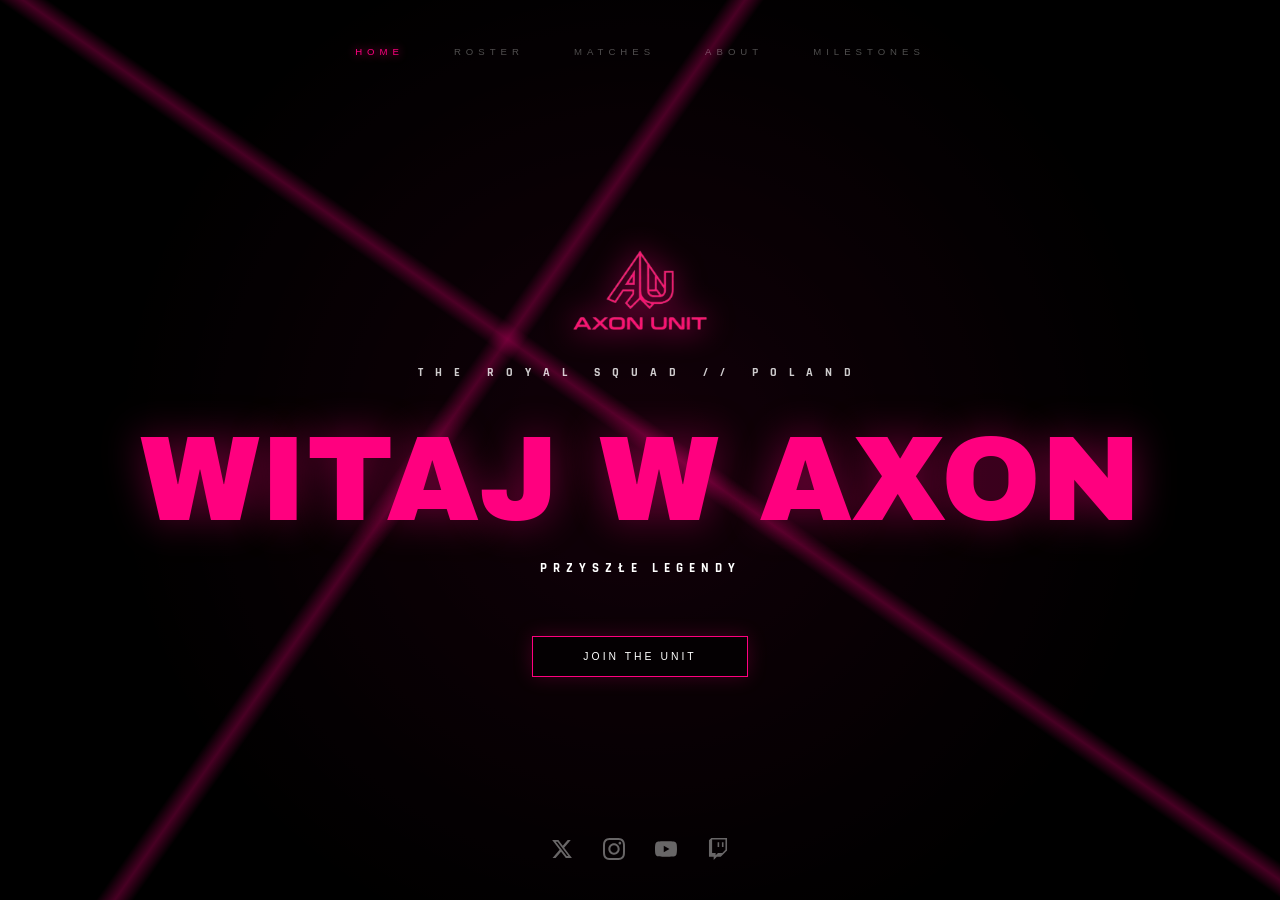
<file: index.html>
<!DOCTYPE html>
<html lang="pl">
<head>
    <meta charset="UTF-8">
    <meta name="viewport" content="width=device-width, initial-scale=1.0">
    <title>AXON UNIT | WELCOME PROTOCOL</title>
    <link href="https://fonts.googleapis.com/css2?family=Archivo+Black&family=Rajdhani:wght@500;700&family=Syncopate:wght@700&display=swap" rel="stylesheet">
    <link rel="icon" type="image/png" href="logo_axon.png">
    <style>
        :root {
            --bg: #000000;
            --brand-pink: #ff007f; 
            --pink-glow: rgba(255, 0, 127, 0.4);
            --white: #ffffff;
        }

        * { margin: 0; padding: 0; box-sizing: border-box; }

        body {
            background-color: var(--bg);
            color: white;
            height: 100vh;
            display: flex;
            justify-content: center;
            align-items: center;
            overflow: hidden;
            font-family: 'Rajdhani', sans-serif;
            position: relative;
        }

        nav {
            position: absolute;
            top: 40px;
            width: 100%;
            display: flex;
            justify-content: center;
            z-index: 100;
        }

        .nav-links {
            display: flex;
            gap: 50px;
            list-style: none;
        }

        .nav-links a {
            text-decoration: none;
            color: var(--white);
            font-family: 'Syncopate', sans-serif;
            font-size: 0.6rem;
            letter-spacing: 5px;
            text-transform: uppercase;
            opacity: 0.3;
            transition: 0.4s ease;
        }

        /* NAPRAWIONE: Klasa active przypisana do HOME na tej stronie */
        .nav-links a:hover, .nav-links a.active {
            opacity: 1;
            color: var(--brand-pink);
            text-shadow: 0 0 10px var(--brand-pink);
        }

        .background-overlay {
            position: absolute;
            top: 0; left: 0; width: 100%; height: 100%;
            background: 
                radial-gradient(circle at center, rgba(255, 0, 127, 0.1) 0%, transparent 70%),
                linear-gradient(215deg, transparent 48%, var(--pink-glow) 49%, transparent 50%),
                linear-gradient(125deg, transparent 38%, var(--pink-glow) 39%, transparent 40%);
            z-index: 1;
            opacity: 0.7;
        }

        .container {
            position: relative;
            z-index: 10;
            text-align: center;
            width: 100%;
            max-width: 1200px;
            padding: 20px;
        }

        .logo-img { width: 250px; filter: drop-shadow(0 0 15px var(--brand-pink)); }
        
        .royal-squad {
            font-size: 0.75rem;
            letter-spacing: 12px;
            color: var(--white);
            text-transform: uppercase;
            margin-bottom: 40px;
            font-weight: 700;
            opacity: 0.8;
        }

        .welcome-protocol {
            font-family: 'Archivo Black', sans-serif;
            font-size: clamp(3rem, 10vw, 7.5rem);
            color: var(--brand-pink);
            text-transform: uppercase;
            line-height: 1;
            margin-bottom: 20px;
            text-shadow: 0 0 40px rgba(255, 0, 127, 0.4);
        }

        .info-bottom {
            font-size: 0.8rem;
            letter-spacing: 6px;
            text-transform: uppercase;
            color: #ffffff;
            margin-bottom: 60px;
            font-weight: 700;
        }

        .join-button {
            display: inline-block;
            padding: 14px 50px;
            background: rgba(0, 0, 0, 0.6);
            border: 1px solid var(--brand-pink);
            color: white;
            text-decoration: none;
            font-family: 'Syncopate', sans-serif;
            font-size: 0.65rem;
            letter-spacing: 3px;
            transition: 0.4s;
            box-shadow: 0 0 20px rgba(255, 0, 127, 0.2);
            text-transform: uppercase;
        }

        .join-button:hover {
            background: var(--brand-pink);
            box-shadow: 0 0 40px var(--brand-pink);
            transform: translateY(-3px);
        }

        .social-footer {
            position: absolute;
            bottom: 40px;
            z-index: 10;
            display: flex;
            gap: 30px;
        }

        .social-footer a {
            text-decoration: none;
            display: flex;
            align-items: center;
            transition: 0.3s;
            opacity: 0.4;
        }

        .social-footer svg {
            width: 22px;
            height: 22px;
            fill: white;
            transition: 0.3s;
        }

        .social-footer a:hover {
            opacity: 1;
            transform: translateY(-3px);
        }

        .social-footer a:hover svg {
            fill: var(--brand-pink);
            filter: drop-shadow(0 0 10px var(--brand-pink));
        }

        .noise {
            position: fixed;
            top: 0; left: 0; width: 100%; height: 100%;
            background: url('https://grainy-gradients.vercel.app/noise.svg');
            opacity: 0.05;
            pointer-events: none;
            z-index: 100;
        }
    </style>
</head>
<body>

    <div class="noise"></div>
    <div class="background-overlay"></div>

    <nav>
        <ul class="nav-links">
            <li><a href="index.html" class="active">HOME</a></li>
            <li><a href="roster.html">ROSTER</a></li>
            <li><a href="matches.html">MATCHES</a></li>
            <li><a href="about.html">ABOUT</a></li>
            <li><a href="milestones.html">MILESTONES</a></li>
        </ul>
    </nav>

    <div class="container">
        <div class="logo-wrapper">
            <img src="logo_axon.png" alt="AXON UNIT" class="logo-img">
        </div>

        <p class="royal-squad">THE ROYAL SQUAD // POLAND</p>

        <div class="welcome-protocol">WITAJ W AXON</div>

        <p class="info-bottom">PRZYSZŁE LEGENDY</p>

        <a href="https://x.com/axonesport" target="_blank" class="join-button">JOIN THE UNIT</a>
    </div>

    <div class="social-footer">
        <a href="https://x.com/axonesport" target="_blank"><svg viewBox="0 0 24 24"><path d="M18.244 2.25h3.308l-7.227 8.26 8.502 11.24H16.17l-5.214-6.817L4.99 21.75H1.68l7.73-8.835L1.254 2.25H8.08l4.713 6.231zm-1.161 17.52h1.833L7.084 4.126H5.117z"></path></svg></a>
        <a href="https://www.instagram.com/esportaxon/" target="_blank"><svg viewBox="0 0 24 24"><path d="M12 2.163c3.204 0 3.584.012 4.85.07 3.252.148 4.771 1.691 4.919 4.919.058 1.265.069 1.645.069 4.849 0 3.205-.012 3.584-.069 4.849-.149 3.225-1.664 4.771-4.919 4.919-1.266.058-1.644.07-4.85.07-3.204 0-3.584-.012-4.849-.07-3.26-.149-4.771-1.699-4.919-4.92-.058-1.265-.07-1.644-.07-4.849 0-3.204.013-3.583.07-4.849.149-3.227 1.664-4.771 4.919-4.919 1.266-.057 1.645-.069 4.849-.069zm0-2.163c-3.259 0-3.667.014-4.947.072-4.358.2-6.78 2.618-6.98 6.98-.059 1.281-.073 1.689-.073 4.948 0 3.259.014 3.668.072 4.948.2 4.358 2.618 6.78 6.98 6.98 1.281.058 1.689.072 4.948.072 3.259 0 3.668-.014 4.948-.072 4.354-.2 6.782-2.618 6.979-6.98.059-1.28.073-1.689.073-4.948 0-3.259-.014-3.667-.072-4.947-.196-4.354-2.617-6.78-6.979-6.98-1.281-.059-1.69-.073-4.949-.073zm0 5.838c-3.403 0-6.162 2.759-6.162 6.162s2.759 6.163 6.162 6.163 6.162-2.759 6.162-6.163-2.759-6.162-6.162-6.162zm0 10.162c-2.209 0-4-1.79-4-4 0-2.209 1.791-4 4-4s4 1.791 4 4c0 2.21-1.791 4-4 4zm6.406-11.845c-.796 0-1.441.645-1.441 1.44s.645 1.44 1.441 1.44c.795 0 1.439-.645 1.439-1.44s-.644-1.44-1.439-1.44z"></path></svg></a>
        <a href="https://www.youtube.com/@axonesport" target="_blank"><svg viewBox="0 0 24 24"><path d="M23.498 6.186a3.016 3.016 0 0 0-2.122-2.136C19.505 3.545 12 3.545 12 3.545s-7.505 0-9.377.505A3.017 3.017 0 0 0 .502 6.186C0 8.07 0 12 0 12s0 3.93.502 5.814a3.016 3.016 0 0 0 2.122 2.136c1.871.505 9.376.505 9.376.505s7.505 0 9.377-.505a3.015 3.015 0 0 0 2.122-2.136C24 15.93 24 12 24 12s0-3.93-.502-5.814zM9.545 15.568V8.432L15.818 12l-6.273 3.568z"></path></svg></a>
        <a href="https://www.twitch.tv/axonesport" target="_blank"><svg viewBox="0 0 24 24"><path d="M11.571 4.714h1.715v5.143H11.571zm4.714 0h1.715v5.143h-1.715zM4.714 0l-2.57 2.57v18h5.143v3.429l3.429-3.429h4.286l6.857-6.857V0zm15.429 12.857l-3.429 3.429h-4.714l-2.57 2.57v-2.57H5.571V1.714h14.571z"></path></svg></a>
    </div>

</body>
</html>
</file>
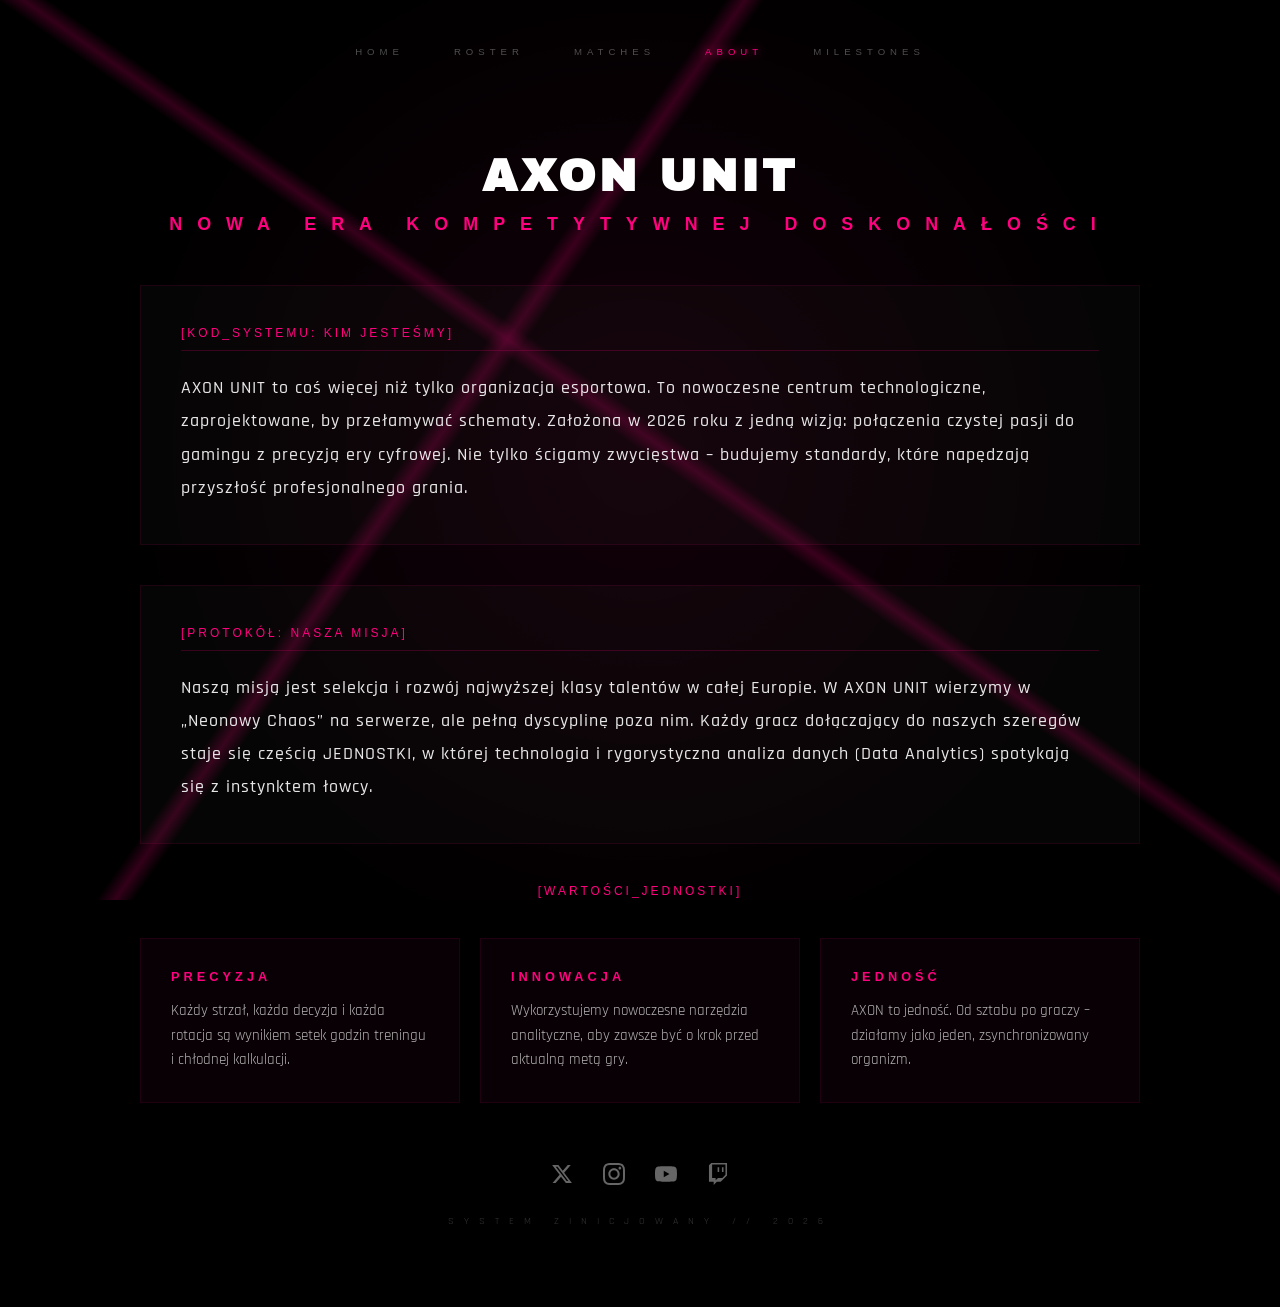
<file: about.html>
<!DOCTYPE html>
<html lang="pl">
<head>
    <meta charset="UTF-8">
    <meta name="viewport" content="width=device-width, initial-scale=1.0">
    <title>AXON UNIT | O NAS</title>
    <link href="https://fonts.googleapis.com/css2?family=Archivo+Black&family=Rajdhani:wght@500;700&family=Syncopate:wght@700&display=swap" rel="stylesheet">
    <link rel="icon" type="image/png" href="logo_axon.png">
    <style>
        :root {
            --bg: #000000;
            --brand-pink: #ff007f; 
            --pink-glow: rgba(255, 0, 127, 0.4);
        }

        * { margin: 0; padding: 0; box-sizing: border-box; }

        body {
            background-color: var(--bg);
            color: white;
            min-height: 100vh;
            display: flex;
            flex-direction: column;
            align-items: center;
            font-family: 'Rajdhani', sans-serif;
            position: relative;
            padding-top: 150px; /* Zwiększony padding dla nav */
            overflow-x: hidden;
        }

        .noise {
            position: fixed;
            top: 0; left: 0; width: 100%; height: 100%;
            background: url('https://grainy-gradients.vercel.app/noise.svg');
            opacity: 0.05;
            pointer-events: none;
            z-index: 1000;
        }

        .background-overlay {
            position: fixed;
            top: 0; left: 0; width: 100%; height: 100%;
            background: 
                radial-gradient(circle at center, rgba(255, 0, 127, 0.15) 0%, transparent 70%),
                linear-gradient(215deg, transparent 48%, var(--pink-glow) 49%, transparent 50%),
                linear-gradient(125deg, transparent 38%, var(--pink-glow) 39%, transparent 40%);
            z-index: 1;
            opacity: 0.5;
        }

        nav {
            position: fixed;
            top: 40px;
            width: 100%;
            display: flex;
            justify-content: center;
            z-index: 100;
        }

        .nav-links {
            display: flex;
            gap: 50px;
            list-style: none;
        }

        .nav-links a {
            text-decoration: none;
            color: white;
            font-family: 'Syncopate', sans-serif;
            font-size: 0.6rem;
            letter-spacing: 5px;
            text-transform: uppercase;
            opacity: 0.3;
            transition: 0.4s;
        }

        /* NAPRAWIONE: Aktywny link ustawiony na ABOUT */
        .nav-links a:hover, .nav-links a.active {
            opacity: 1;
            color: var(--brand-pink);
            text-shadow: 0 0 10px var(--brand-pink);
        }

        .content-container {
            position: relative;
            z-index: 10;
            width: 90%;
            max-width: 1000px;
            text-align: center;
            padding-bottom: 80px;
        }

        .page-title {
            font-family: 'Archivo Black', sans-serif;
            font-size: clamp(1.5rem, 4vw, 2.8rem);
            color: white;
            text-transform: uppercase;
            letter-spacing: 4px;
            margin-bottom: 50px;
            line-height: 1.2;
        }

        .page-title span {
            color: var(--brand-pink);
            display: block;
            font-size: 0.4em;
            letter-spacing: 15px;
            margin-top: 10px;
            font-family: 'Syncopate', sans-serif;
        }

        .about-section {
            background: rgba(255, 255, 255, 0.02);
            border: 1px solid rgba(255, 0, 127, 0.1);
            padding: 40px;
            margin-bottom: 40px;
            text-align: left;
            position: relative;
        }

        .section-code {
            font-family: 'Syncopate', sans-serif;
            font-size: 0.75rem;
            color: var(--brand-pink);
            letter-spacing: 3px;
            margin-bottom: 20px;
            display: block;
            border-bottom: 1px solid rgba(255, 0, 127, 0.2);
            padding-bottom: 10px;
        }

        .about-section p {
            font-size: 1.15rem;
            line-height: 1.8;
            letter-spacing: 1px;
            opacity: 0.9;
            font-weight: 500;
        }

        .values-grid {
            display: grid;
            grid-template-columns: repeat(auto-fit, minmax(280px, 1fr));
            gap: 20px;
            margin-top: 20px;
            text-align: left;
        }

        .value-card {
            background: rgba(255, 0, 127, 0.03);
            border: 1px solid rgba(255, 0, 127, 0.1);
            padding: 30px;
            transition: 0.3s;
        }

        .value-card:hover {
            border-color: var(--brand-pink);
            background: rgba(255, 0, 127, 0.07);
        }

        .value-card h3 {
            font-family: 'Syncopate', sans-serif;
            font-size: 0.8rem;
            color: var(--brand-pink);
            margin-bottom: 15px;
            letter-spacing: 4px;
        }

        .value-card p {
            font-size: 0.95rem;
            opacity: 0.7;
            line-height: 1.6;
        }

        .social-footer {
            margin-top: 60px;
            display: flex;
            gap: 30px;
            justify-content: center;
        }

        .social-footer a {
            text-decoration: none;
            display: flex;
            align-items: center;
            transition: 0.3s;
            opacity: 0.4;
        }

        .social-footer svg {
            width: 22px;
            height: 22px;
            fill: white;
            transition: 0.3s;
        }

        .social-footer a:hover {
            opacity: 1;
            transform: translateY(-3px);
        }

        .social-footer a:hover svg {
            fill: var(--brand-pink);
            filter: drop-shadow(0 0 10px var(--brand-pink));
        }

        .system-init {
            margin-top: 30px;
            opacity: 0.2;
            font-size: 0.6rem;
            letter-spacing: 10px;
            text-transform: uppercase;
        }
    </style>
</head>
<body>

    <div class="noise"></div>
    <div class="background-overlay"></div>

    <nav>
        <ul class="nav-links">
            <li><a href="index.html">HOME</a></li>
            <li><a href="roster.html">ROSTER</a></li>
            <li><a href="matches.html">MATCHES</a></li>
            <li><a href="about.html" class="active">ABOUT</a></li>
            <li><a href="milestones.html">MILESTONES</a></li>
        </ul>
    </nav>

    <div class="content-container">
        <h1 class="page-title">
            AXON UNIT
            <span>NOWA ERA KOMPETYTYWNEJ DOSKONAŁOŚCI</span>
        </h1>

        <div class="about-section">
            <span class="section-code">[KOD_SYSTEMU: KIM JESTEŚMY]</span>
            <p>
                AXON UNIT to coś więcej niż tylko organizacja esportowa. To nowoczesne centrum technologiczne, zaprojektowane, by przełamywać schematy. Założona w 2026 roku z jedną wizją: połączenia czystej pasji do gamingu z precyzją ery cyfrowej. Nie tylko ścigamy zwycięstwa – budujemy standardy, które napędzają przyszłość profesjonalnego grania.
            </p>
        </div>

        <div class="about-section">
            <span class="section-code">[PROTOKÓŁ: NASZA MISJA]</span>
            <p>
                Naszą misją jest selekcja i rozwój najwyższej klasy talentów w całej Europie. W AXON UNIT wierzymy w „Neonowy Chaos” na serwerze, ale pełną dyscyplinę poza nim. Każdy gracz dołączający do naszych szeregów staje się częścią JEDNOSTKI, w której technologia i rygorystyczna analiza danych (Data Analytics) spotykają się z instynktem łowcy.
            </p>
        </div>

        <span class="section-code" style="text-align: center; margin-bottom: 30px; border: none;">[WARTOŚCI_JEDNOSTKI]</span>
        
        <div class="values-grid">
            <div class="value-card">
                <h3>PRECYZJA</h3>
                <p>Każdy strzał, każda decyzja i każda rotacja są wynikiem setek godzin treningu i chłodnej kalkulacji.</p>
            </div>
            <div class="value-card">
                <h3>INNOWACJA</h3>
                <p>Wykorzystujemy nowoczesne narzędzia analityczne, aby zawsze być o krok przed aktualną metą gry.</p>
            </div>
            <div class="value-card">
                <h3>JEDNOŚĆ</h3>
                <p>AXON to jedność. Od sztabu po graczy – działamy jako jeden, zsynchronizowany organizm.</p>
            </div>
        </div>

        <div class="social-footer">
            <a href="https://x.com/axonesport" target="_blank" title="X">
                <svg viewBox="0 0 24 24"><path d="M18.244 2.25h3.308l-7.227 8.26 8.502 11.24H16.17l-5.214-6.817L4.99 21.75H1.68l7.73-8.835L1.254 2.25H8.08l4.713 6.231zm-1.161 17.52h1.833L7.084 4.126H5.117z"></path></svg>
            </a>
            <a href="https://www.instagram.com/esportaxon/" target="_blank" title="Instagram">
                <svg viewBox="0 0 24 24"><path d="M12 2.163c3.204 0 3.584.012 4.85.07 3.252.148 4.771 1.691 4.919 4.919.058 1.265.069 1.645.069 4.849 0 3.205-.012 3.584-.069 4.849-.149 3.225-1.664 4.771-4.919 4.919-1.266.058-1.644.07-4.85.07-3.204 0-3.584-.012-4.849-.07-3.26-.149-4.771-1.699-4.919-4.92-.058-1.265-.07-1.644-.07-4.849 0-3.204.013-3.583.07-4.849.149-3.227 1.664-4.771 4.919-4.919 1.266-.057 1.645-.069 4.849-.069zm0-2.163c-3.259 0-3.667.014-4.947.072-4.358.2-6.78 2.618-6.98 6.98-.059 1.281-.073 1.689-.073 4.948 0 3.259.014 3.668.072 4.948.2 4.358 2.618 6.78 6.98 6.98 1.281.058 1.689.072 4.948.072 3.259 0 3.668-.014 4.948-.072 4.354-.2 6.782-2.618 6.979-6.98.059-1.28.073-1.689.073-4.948 0-3.259-.014-3.667-.072-4.947-.196-4.354-2.617-6.78-6.979-6.98-1.281-.059-1.69-.073-4.949-.073zm0 5.838c-3.403 0-6.162 2.759-6.162 6.162s2.759 6.163 6.162 6.163 6.162-2.759 6.162-6.163-2.759-6.162-6.162-6.162zm0 10.162c-2.209 0-4-1.79-4-4 0-2.209 1.791-4 4-4s4 1.791 4 4c0 2.21-1.791 4-4 4zm6.406-11.845c-.796 0-1.441.645-1.441 1.44s.645 1.44 1.441 1.44c.795 0 1.439-.645 1.439-1.44s-.644-1.44-1.439-1.44z"></path></svg>
            </a>
            <a href="https://www.youtube.com/@axonesport" target="_blank" title="YouTube">
                <svg viewBox="0 0 24 24"><path d="M23.498 6.186a3.016 3.016 0 0 0-2.122-2.136C19.505 3.545 12 3.545 12 3.545s-7.505 0-9.377.505A3.017 3.017 0 0 0 .502 6.186C0 8.07 0 12 0 12s0 3.93.502 5.814a3.016 3.016 0 0 0 2.122 2.136c1.871.505 9.376.505 9.376.505s7.505 0 9.377-.505a3.015 3.015 0 0 0 2.122-2.136C24 15.93 24 12 24 12s0-3.93-.502-5.814zM9.545 15.568V8.432L15.818 12l-6.273 3.568z"></path></svg>
            </a>
            <a href="https://www.twitch.tv/axonesport" target="_blank" title="Twitch">
                <svg viewBox="0 0 24 24"><path d="M11.571 4.714h1.715v5.143H11.571zm4.714 0h1.715v5.143h-1.715zM4.714 0l-2.57 2.57v18h5.143v3.429l3.429-3.429h4.286l6.857-6.857V0zm15.429 12.857l-3.429 3.429h-4.714l-2.57 2.57v-2.57H5.571V1.714h14.571z"></path></svg>
            </a>
        </div>

        <div class="system-init">SYSTEM ZINICJOWANY // 2026</div>
    </div>
</body>
</html>
</file>
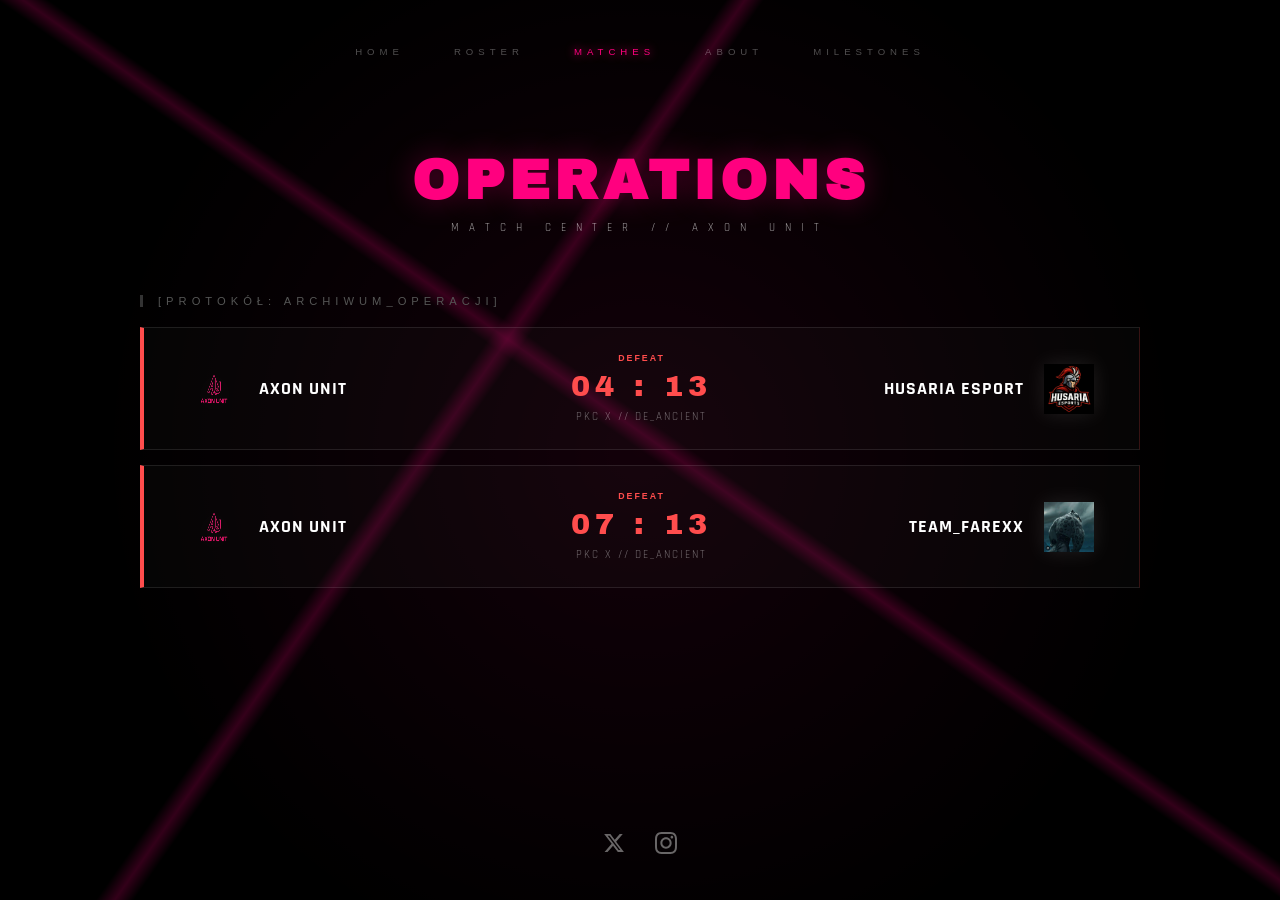
<file: matches.html>
<!DOCTYPE html>
<html lang="pl">
<head>
    <meta charset="UTF-8">
    <meta name="viewport" content="width=device-width, initial-scale=1.0">
    <title>AXON UNIT | MATCH CENTER</title>
    <link href="https://fonts.googleapis.com/css2?family=Archivo+Black&family=Rajdhani:wght@500;700&family=Syncopate:wght@700&display=swap" rel="stylesheet">
    <link rel="icon" type="image/png" href="logo_axon.png">
    <style>
        :root {
            --bg: #000000;
            --brand-pink: #ff007f; 
            --pink-glow: rgba(255, 0, 127, 0.4);
            --win-green: #00ff88;
            --loss-red: #ff4d4d;
        }

        * { margin: 0; padding: 0; box-sizing: border-box; }

        body {
            background-color: var(--bg);
            color: white;
            min-height: 100vh;
            display: flex;
            flex-direction: column;
            align-items: center;
            font-family: 'Rajdhani', sans-serif;
            position: relative;
            padding-top: 150px;
            overflow-x: hidden;
        }

        .noise {
            position: fixed;
            top: 0; left: 0; width: 100%; height: 100%;
            background: url('https://grainy-gradients.vercel.app/noise.svg');
            opacity: 0.05;
            pointer-events: none;
            z-index: 1000;
        }

        .background-overlay {
            position: fixed;
            top: 0; left: 0; width: 100%; height: 100%;
            background: 
                radial-gradient(circle at center, rgba(255, 0, 127, 0.15) 0%, transparent 70%),
                linear-gradient(215deg, transparent 48%, var(--pink-glow) 49%, transparent 50%),
                linear-gradient(125deg, transparent 38%, var(--pink-glow) 39%, transparent 40%);
            z-index: 1;
            opacity: 0.5;
        }

        nav {
            position: fixed;
            top: 40px;
            width: 100%;
            display: flex;
            justify-content: center;
            z-index: 100;
        }

        .nav-links {
            display: flex;
            gap: 50px;
            list-style: none;
        }

        .nav-links a {
            text-decoration: none;
            color: white;
            font-family: 'Syncopate', sans-serif;
            font-size: 0.6rem;
            letter-spacing: 5px;
            text-transform: uppercase;
            opacity: 0.3;
            transition: 0.4s;
        }

        .nav-links a:hover, .nav-links a.active {
            opacity: 1;
            color: var(--brand-pink);
            text-shadow: 0 0 10px var(--brand-pink);
        }

        .page-header {
            position: relative;
            z-index: 10;
            text-align: center;
            margin-bottom: 60px;
        }

        .page-title {
            font-family: 'Archivo Black', sans-serif;
            font-size: clamp(2rem, 5vw, 3.5rem);
            color: var(--brand-pink);
            text-transform: uppercase;
            letter-spacing: 5px;
            text-shadow: 0 0 30px rgba(255, 0, 127, 0.3);
        }

        .section-label {
            width: 90%;
            max-width: 1000px;
            font-family: 'Syncopate', sans-serif;
            font-size: 0.7rem;
            color: var(--brand-pink);
            letter-spacing: 5px;
            margin-bottom: 20px;
            border-left: 3px solid var(--brand-pink);
            padding-left: 15px;
            text-transform: uppercase;
            position: relative;
            z-index: 10;
        }

        .matches-list {
            position: relative;
            z-index: 10;
            width: 90%;
            max-width: 1000px;
            display: flex;
            flex-direction: column;
            gap: 15px;
            margin-bottom: 80px;
        }

        /* --- KARTA MECZU --- */
        .match-card {
            background: rgba(255, 255, 255, 0.02);
            border: 1px solid rgba(255, 255, 255, 0.1);
            display: flex;
            align-items: center;
            justify-content: space-between;
            padding: 25px 45px;
            transition: 0.4s cubic-bezier(0.4, 0, 0.2, 1);
            position: relative;
        }

        .match-card:hover {
            transform: translateX(10px);
            background: rgba(255, 255, 255, 0.04);
        }

        /* TYPY MECZÓW */
        .match-card.upcoming { border-left: 4px solid var(--brand-pink); }
        
        .match-card.win { 
            border-left: 4px solid var(--win-green);
            border-right: 1px solid rgba(0, 255, 136, 0.2);
        }
        .match-card.win:hover { box-shadow: 0 0 30px rgba(0, 255, 136, 0.1); }

        .match-card.loss { 
            border-left: 4px solid var(--loss-red);
            border-right: 1px solid rgba(255, 77, 77, 0.2);
        }
        .match-card.loss:hover { box-shadow: 0 0 30px rgba(255, 77, 77, 0.1); }

        /* ELEMENTY KARTY */
        .team {
            display: flex;
            align-items: center;
            gap: 20px;
            width: 250px;
        }

        .team.right { flex-direction: row-reverse; text-align: right; }

        .team-logo {
            width: 50px;
            height: 50px;
            filter: drop-shadow(0 0 10px rgba(255,255,255,0.1));
        }

        .team-name {
            font-weight: 700;
            font-size: 1.1rem;
            letter-spacing: 1px;
            text-transform: uppercase;
        }

        .score-info {
            text-align: center;
            flex: 1;
        }

        .status-tag {
            font-family: 'Syncopate', sans-serif;
            font-size: 0.55rem;
            letter-spacing: 2px;
            margin-bottom: 8px;
            font-weight: 900;
        }

        .win .status-tag { color: var(--win-green); }
        .loss .status-tag { color: var(--loss-red); }
        .upcoming .status-tag { color: var(--brand-pink); }

        .score {
            font-family: 'Archivo Black', sans-serif;
            font-size: 1.8rem;
            letter-spacing: 5px;
        }

        .win .score { color: var(--win-green); text-shadow: 0 0 15px rgba(0, 255, 136, 0.3); }
        .loss .score { color: var(--loss-red); }
        .upcoming .score { color: rgba(255,255,255,0.2); font-size: 1.3rem; }

        .match-meta {
            font-size: 0.7rem;
            opacity: 0.4;
            letter-spacing: 2px;
            text-transform: uppercase;
            margin-top: 8px;
        }

        /* --- STOPKA --- */
        .social-footer {
            margin-top: auto;
            margin-bottom: 40px;
            display: flex;
            gap: 30px;
            z-index: 10;
        }

        .social-footer a { opacity: 0.4; transition: 0.3s; }
        .social-footer a:hover { opacity: 1; transform: translateY(-3px); }
        .social-footer svg { width: 22px; fill: white; }
        .social-footer a:hover svg { fill: var(--brand-pink); filter: drop-shadow(0 0 10px var(--brand-pink)); }

    </style>
</head>
<body>

    <div class="noise"></div>
    <div class="background-overlay"></div>

    <nav>
        <ul class="nav-links">
            <li><a href="index.html">HOME</a></li>
            <li><a href="roster.html">ROSTER</a></li>
            <li><a href="matches.html" class="active">MATCHES</a></li>
            <li><a href="about.html">ABOUT</a></li>
            <li><a href="milestones.html">MILESTONES</a></li>
        </ul>
    </nav>

    <header class="page-header">
        <h1 class="page-title">OPERATIONS</h1>
        <p style="letter-spacing: 10px; font-size: 0.7rem; opacity: 0.6; margin-top: 10px;">MATCH CENTER // AXON UNIT</p>
    </header>

 <!--<div class="section-label">[PROTOKÓŁ: NADCHODZĄCE]</div>
    <div class="matches-list">
        <div class="match-card upcoming">
            <div class="team">
                <img src="logo_axon.png" alt="AXON" class="team-logo">
                <div class="team-name">AXON UNIT</div>
            </div>
            <div class="score-info">
                <div class="status-tag">NEXT</div>
                <div class="score">VS</div>
                <div class="match-meta">15.05 // 18:00 // TWICH</div>
            </div>
            <div class="team right">
                <img src="przeciwnik2.png" alt="Opponent" class="team-logo"> 
                <div class="team-name">HUSARIA ESPORT </div>
            </div>
        </div> -->
    </div>

    <div class="section-label" style="border-color: #333; color: #555;">[PROTOKÓŁ: ARCHIWUM_OPERACJI]</div>
    <div class="matches-list">
        
        <div class="match-card loss">
            <div class="team">
                <img src="logo_axon.png" alt="AXON" class="team-logo">
                <div class="team-name">AXON UNIT</div>
            </div>
            <div class="score-info">
                <div class="status-tag">DEFEAT</div>
                <div class="score">04 : 13</div>
                <div class="match-meta">PKC X // DE_ANCIENT</div>
            </div>
            <div class="team right">
                <img src="przeciwnik2.png" alt="Opponent" class="team-logo">
                <div class="team-name">HUSARIA ESPORT</div>
            </div>
        </div>

        <div class="match-card loss">
            <div class="team">
                <img src="logo_axon.png" alt="AXON" class="team-logo">
                <div class="team-name">AXON UNIT</div>
            </div>
            <div class="score-info">
                <div class="status-tag">DEFEAT</div>
                <div class="score">07 : 13</div>
                <div class="match-meta">PKC X // DE_ANCIENT</div>
            </div>
            <div class="team right">
                <img src="przeciwnik1.png" alt="Opponent" class="team-logo">
                <div class="team-name">team_farexx</div>
            </div>
        </div>

         
        

    </div>

    <div class="social-footer">
        <a href="https://x.com/axonesport" target="_blank"><svg viewBox="0 0 24 24"><path d="M18.244 2.25h3.308l-7.227 8.26 8.502 11.24H16.17l-5.214-6.817L4.99 21.75H1.68l7.73-8.835L1.254 2.25H8.08l4.713 6.231zm-1.161 17.52h1.833L7.084 4.126H5.117z"></path></svg></a>
        <a href="https://www.instagram.com/esportaxon/" target="_blank"><svg viewBox="0 0 24 24"><path d="M12 2.163c3.204 0 3.584.012 4.85.07 3.252.148 4.771 1.691 4.919 4.919.058 1.265.069 1.645.069 4.849 0 3.205-.012 3.584-.069 4.849-.149 3.225-1.664 4.771-4.919 4.919-1.266.058-1.644.07-4.85.07-3.204 0-3.584-.012-4.849-.07-3.26-.149-4.771-1.699-4.919-4.92-.058-1.265-.07-1.644-.07-4.849 0-3.204.013-3.583.07-4.849.149-3.227 1.664-4.771 4.919-4.919 1.266-.057 1.645-.069 4.849-.069zm0-2.163c-3.259 0-3.667.014-4.947.072-4.358.2-6.78 2.618-6.98 6.98-.059 1.281-.073 1.689-.073 4.948 0 3.259.014 3.668.072 4.948.2 4.358 2.618 6.78 6.98 6.98 1.281.058 1.689.072 4.948.072 3.259 0 3.668-.014 4.948-.072 4.354-.2 6.782-2.618 6.979-6.98.059-1.28.073-1.689.073-4.948 0-3.259-.014-3.667-.072-4.947-.196-4.354-2.617-6.78-6.979-6.98-1.281-.059-1.69-.073-4.949-.073zm0 5.838c-3.403 0-6.162 2.759-6.162 6.162s2.759 6.163 6.162 6.163 6.162-2.759 6.162-6.163-2.759-6.162-6.162-6.162zm0 10.162c-2.209 0-4-1.79-4-4 0-2.209 1.791-4 4-4s4 1.791 4 4c0 2.21-1.791 4-4 4zm6.406-11.845c-.796 0-1.441.645-1.441 1.44s.645 1.44 1.441 1.44c.795 0 1.439-.645 1.439-1.44s-.644-1.44-1.439-1.44z"></path></svg></a>
    </div>

</body>
</html>
</file>
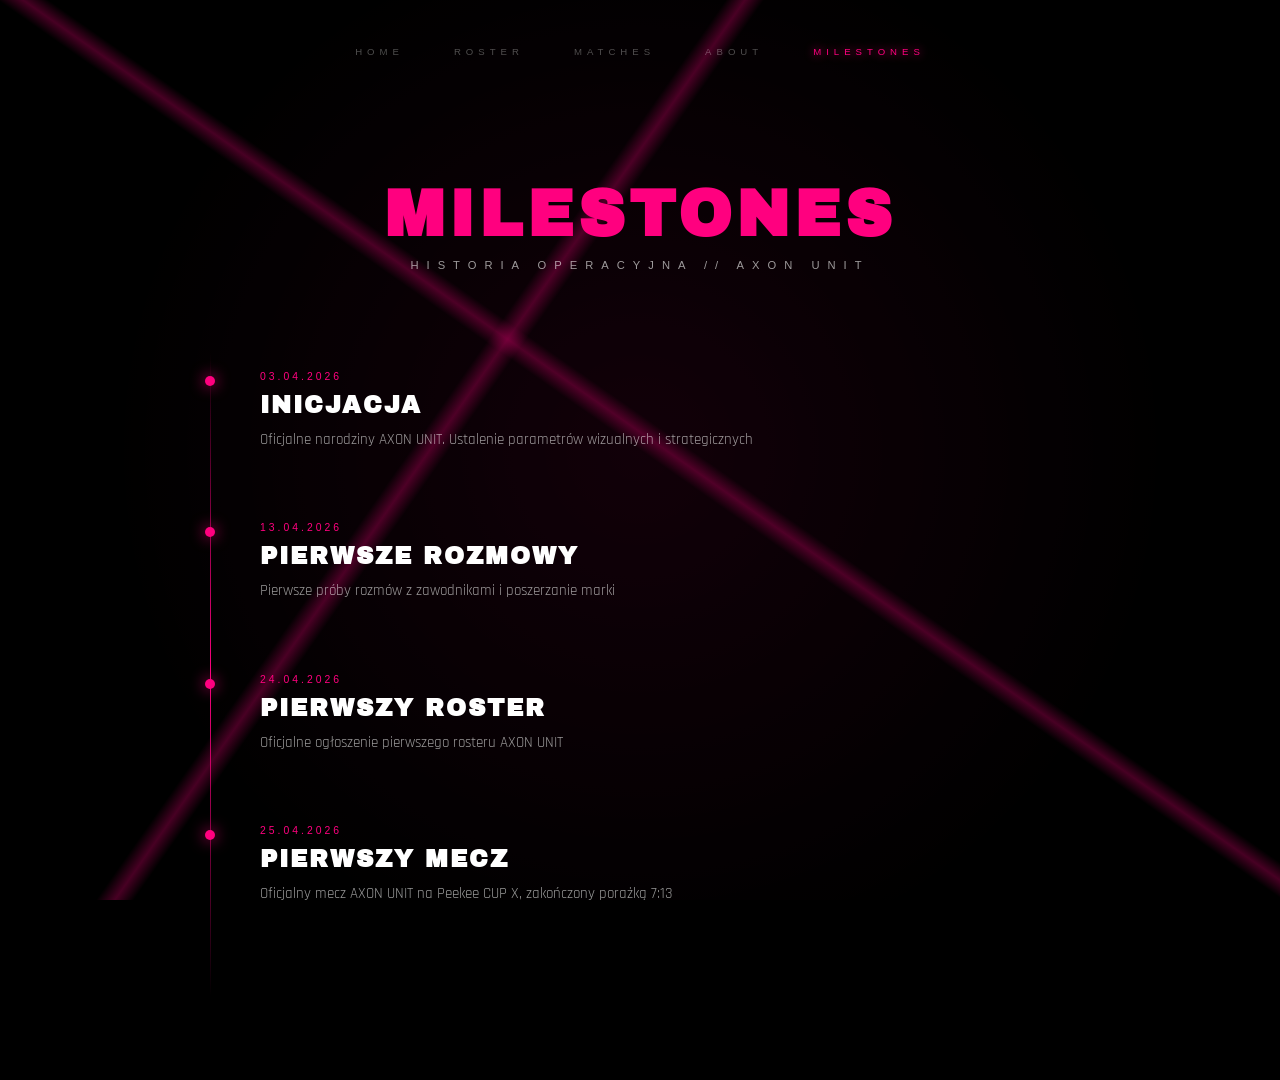
<file: milestones.html>
<!DOCTYPE html>
<html lang="pl">
<head>
    <meta charset="UTF-8">
    <meta name="viewport" content="width=device-width, initial-scale=1.0">
    <title>AXON UNIT | MILESTONES</title>
    <link href="https://fonts.googleapis.com/css2?family=Archivo+Black&family=Rajdhani:wght@500;700&family=Syncopate:wght@700&display=swap" rel="stylesheet">
    <link rel="icon" type="image/png" href="logo_axon.png">
    <style>
        :root {
            --bg: #000000;
            --brand-pink: #ff007f; 
            --pink-glow: rgba(255, 0, 127, 0.4);
            --white: #ffffff;
        }

        * { margin: 0; padding: 0; box-sizing: border-box; }

        body {
            background-color: var(--bg);
            color: white;
            min-height: 100vh;
            font-family: 'Rajdhani', sans-serif;
            overflow-x: hidden;
            position: relative;
        }

        /* --- TŁO IDENTYCZNE JAK NA HOME --- */
        .background-overlay {
            position: fixed;
            top: 0; left: 0; width: 100%; height: 100%;
            background: 
                radial-gradient(circle at center, rgba(255, 0, 127, 0.1) 0%, transparent 70%),
                linear-gradient(215deg, transparent 48%, var(--pink-glow) 49%, transparent 50%),
                linear-gradient(125deg, transparent 38%, var(--pink-glow) 39%, transparent 40%);
            z-index: 1;
            opacity: 0.7;
        }

        .noise {
            position: fixed;
            top: 0; left: 0; width: 100%; height: 100%;
            background: url('https://grainy-gradients.vercel.app/noise.svg');
            opacity: 0.05;
            pointer-events: none;
            z-index: 100;
        }

        /* --- NAWIGACJA --- */
        nav {
            position: fixed;
            top: 40px;
            width: 100%;
            display: flex;
            justify-content: center;
            z-index: 100;
        }

        .nav-links {
            display: flex;
            gap: 50px;
            list-style: none;
        }

        .nav-links a {
            text-decoration: none;
            color: var(--white);
            font-family: 'Syncopate', sans-serif;
            font-size: 0.6rem;
            letter-spacing: 5px;
            text-transform: uppercase;
            opacity: 0.3;
            transition: 0.4s ease;
        }

        .nav-links a:hover, .nav-links a.active {
            opacity: 1;
            color: var(--brand-pink);
            text-shadow: 0 0 10px var(--brand-pink);
        }

        /* --- KONTENER TREŚCI --- */
        .container {
            position: relative;
            z-index: 10;
            max-width: 900px;
            margin: 180px auto 100px;
            padding: 0 20px;
        }

        .section-header {
            text-align: center;
            margin-bottom: 80px;
        }

        .section-header h1 {
            font-family: 'Archivo Black', sans-serif;
            font-size: clamp(2rem, 6vw, 4rem);
            color: var(--brand-pink);
            text-transform: uppercase;
            letter-spacing: 5px;
            margin-bottom: 10px;
        }

        .section-header p {
            font-family: 'Syncopate', sans-serif;
            font-size: 0.7rem;
            letter-spacing: 8px;
            opacity: 0.6;
        }

        /* --- OŚ CZASU --- */
        .timeline {
            position: relative;
            padding: 20px 0;
        }

        .timeline::before {
            content: '';
            position: absolute;
            left: 0;
            top: 0;
            width: 1px;
            height: 100%;
            background: linear-gradient(to bottom, transparent, var(--brand-pink), transparent);
        }

        .milestone {
            position: relative;
            padding-left: 50px;
            margin-bottom: 70px;
        }

        .milestone::after {
            content: '';
            position: absolute;
            left: -5px;
            top: 5px;
            width: 10px;
            height: 10px;
            background: var(--brand-pink);
            box-shadow: 0 0 15px var(--brand-pink);
            border-radius: 50%;
        }

        .m-date {
            font-family: 'Syncopate', sans-serif;
            font-size: 0.65rem;
            color: var(--brand-pink);
            letter-spacing: 3px;
            margin-bottom: 10px;
        }

        .m-title {
            font-family: 'Archivo Black', sans-serif;
            font-size: 1.5rem;
            text-transform: uppercase;
            margin-bottom: 10px;
            letter-spacing: 2px;
        }

        .m-desc {
            font-size: 0.95rem;
            color: rgba(255, 255, 255, 0.6);
            line-height: 1.6;
            max-width: 600px;
        }

        /* --- ANIMACJA WEJŚCIA --- */
        .milestone {
            opacity: 0;
            transform: translateX(-20px);
            animation: fadeIn 0.6s forwards;
        }

        @keyframes fadeIn {
            to {
                opacity: 1;
                transform: translateX(0);
            }
        }

        .milestone:nth-child(1) { animation-delay: 0.2s; }
        .milestone:nth-child(2) { animation-delay: 0.4s; }
        .milestone:nth-child(3) { animation-delay: 0.6s; }
        .milestone:nth-child(4) { animation-delay: 0.8s; }

    </style>
</head>
<body>

    <div class="noise"></div>
    <div class="background-overlay"></div>

    <nav>
        <ul class="nav-links">
            <li><a href="index.html">HOME</a></li>
            <li><a href="roster.html">ROSTER</a></li>
            <li><a href="matches.html">MATCHES</a></li>
            <li><a href="about.html">ABOUT</a></li>
            <li><a href="milestones.html" class="active">MILESTONES</a></li>
        </ul>
    </nav>

    <div class="container">
        <header class="section-header">
            <h1>MILESTONES</h1>
            <p>HISTORIA OPERACYJNA // AXON UNIT</p>
        </header>

        <div class="timeline">
            <div class="milestone">
                <p class="m-date">03.04.2026</p>
                <h3 class="m-title">INICJACJA</h3>
                <p class="m-desc">Oficjalne narodziny AXON UNIT. Ustalenie parametrów wizualnych i strategicznych</p>
            </div>

            <div class="milestone">
                <p class="m-date">13.04.2026</p>
                <h3 class="m-title">PIERWSZE ROZMOWY</h3>
                <p class="m-desc">Pierwsze próby rozmów z zawodnikami i poszerzanie marki</p>
            </div>

            <div class="milestone">
                <p class="m-date">24.04.2026</p>
                <h3 class="m-title">PIERWSZY ROSTER</h3>
                <p class="m-desc">Oficjalne ogłoszenie pierwszego rosteru AXON UNIT</p>
            </div>

            <div class="milestone">
                <p class="m-date">25.04.2026</p>
                <h3 class="m-title">PIERWSZY MECZ</h3>
                <p class="m-desc">Oficjalny mecz AXON UNIT na Peekee CUP X, zakończony porażką 7:13</p>
            </div>

            
        </div>
    </div>

</body>
</html>
</file>
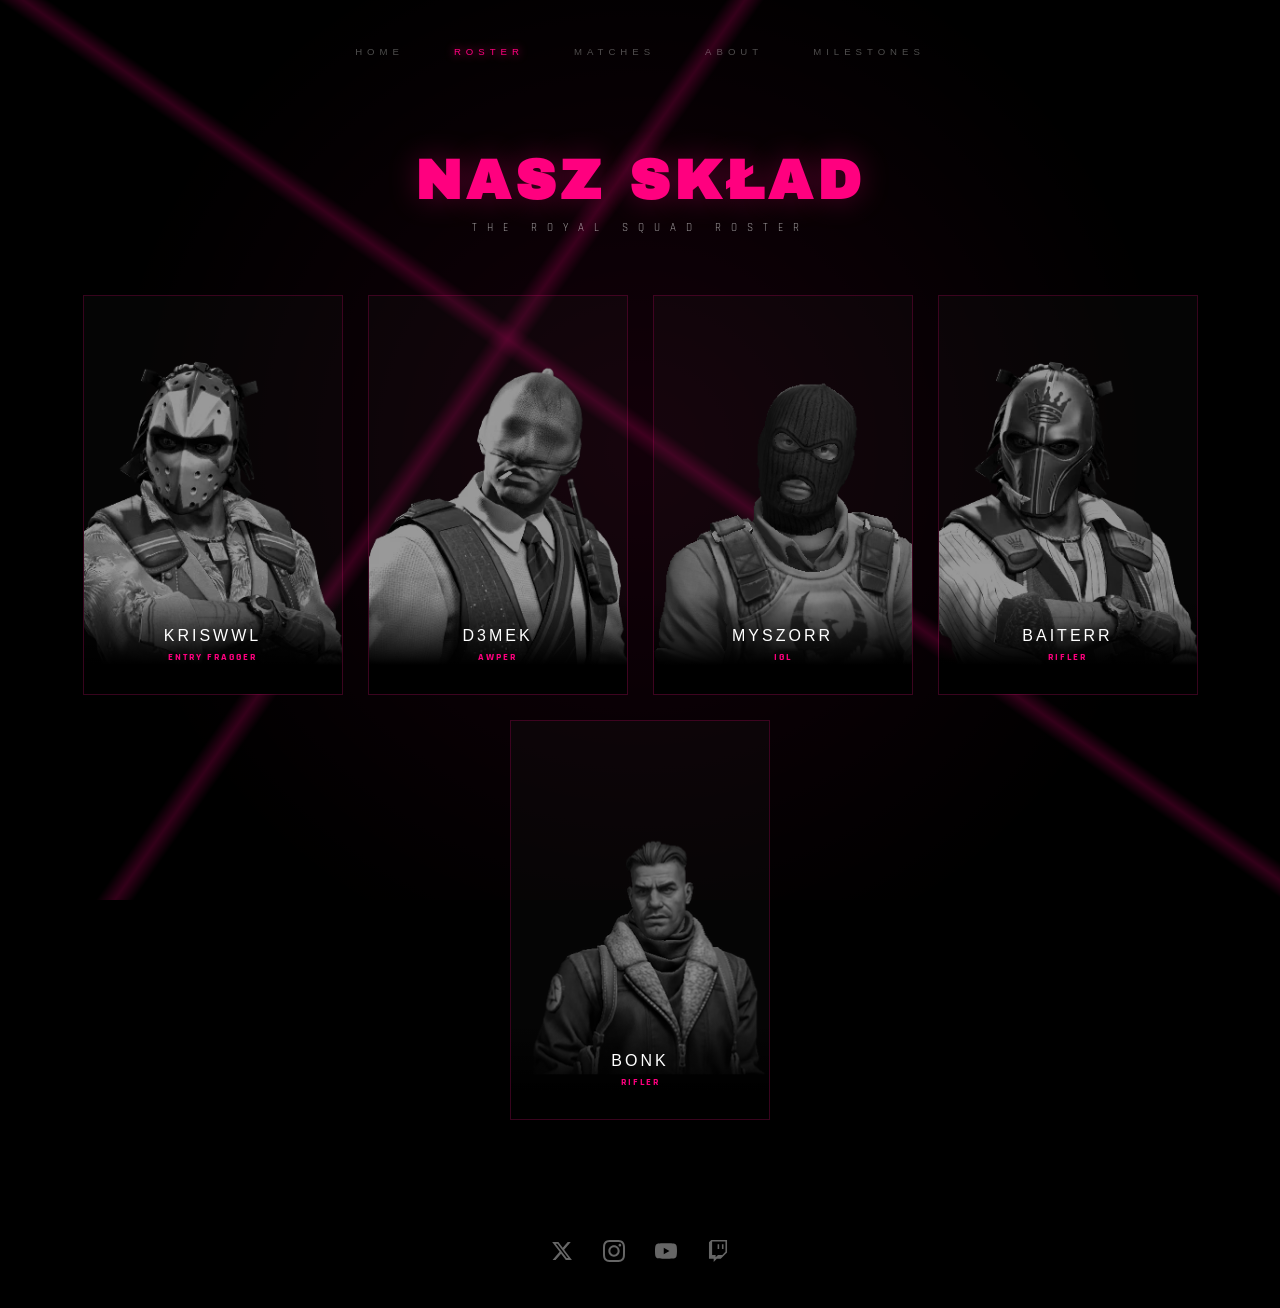
<file: roster.html>
<!DOCTYPE html>
<html lang="pl">
<head>
    <meta charset="UTF-8">
    <meta name="viewport" content="width=device-width, initial-scale=1.0">
    <title>AXON UNIT | ROSTER</title>
    <link href="https://fonts.googleapis.com/css2?family=Archivo+Black&family=Rajdhani:wght@500;700&family=Syncopate:wght@700&display=swap" rel="stylesheet">
    <link rel="icon" type="image/png" href="logo_axon.png">
    <style>
        :root {
            --bg: #000000;
            --brand-pink: #ff007f; 
            --pink-glow: rgba(255, 0, 127, 0.4);
        }

        * { margin: 0; padding: 0; box-sizing: border-box; }

        body {
            background-color: var(--bg);
            color: white;
            min-height: 100vh;
            display: flex;
            flex-direction: column;
            align-items: center;
            font-family: 'Rajdhani', sans-serif;
            position: relative;
            padding-top: 150px; /* Zwiększony padding dla nav */
            overflow-x: hidden;
        }

        .noise {
            position: fixed;
            top: 0; left: 0; width: 100%; height: 100%;
            background: url('https://grainy-gradients.vercel.app/noise.svg');
            opacity: 0.05;
            pointer-events: none;
            z-index: 1000;
        }

        .background-overlay {
            position: fixed;
            top: 0; left: 0; width: 100%; height: 100%;
            background: 
                radial-gradient(circle at center, rgba(255, 0, 127, 0.15) 0%, transparent 70%),
                linear-gradient(215deg, transparent 48%, var(--pink-glow) 49%, transparent 50%),
                linear-gradient(125deg, transparent 38%, var(--pink-glow) 39%, transparent 40%);
            z-index: 1;
            opacity: 0.5;
        }

        nav {
            position: fixed;
            top: 40px;
            width: 100%;
            display: flex;
            justify-content: center;
            z-index: 100;
        }

        .nav-links {
            display: flex;
            gap: 50px;
            list-style: none;
        }

        .nav-links a {
            text-decoration: none;
            color: white;
            font-family: 'Syncopate', sans-serif;
            font-size: 0.6rem;
            letter-spacing: 5px;
            text-transform: uppercase;
            opacity: 0.3;
            transition: 0.4s;
        }

        /* NAPRAWIONE: Aktywny link teraz na Roster */
        .nav-links a:hover, .nav-links a.active {
            opacity: 1;
            color: var(--brand-pink);
            text-shadow: 0 0 10px var(--brand-pink);
        }

        .page-header {
            position: relative;
            z-index: 10;
            text-align: center;
            margin-bottom: 60px;
        }

        .page-title {
            font-family: 'Archivo Black', sans-serif;
            font-size: clamp(2rem, 5vw, 3.5rem);
            color: var(--brand-pink);
            text-transform: uppercase;
            letter-spacing: 5px;
            text-shadow: 0 0 30px rgba(255, 0, 127, 0.3);
        }

        .roster-container {
            position: relative;
            z-index: 10;
            display: flex;
            flex-wrap: wrap;
            justify-content: center;
            gap: 25px;
            width: 90%;
            max-width: 1400px;
            padding-bottom: 120px;
        }

        .player-card {
            flex: 1;
            min-width: 240px;
            max-width: 260px;
            height: 400px;
            background: rgba(255, 255, 255, 0.02);
            border: 1px solid rgba(255, 0, 127, 0.2);
            position: relative;
            overflow: hidden;
            transition: 0.5s cubic-bezier(0.4, 0, 0.2, 1);
        }

        .player-card:hover {
            border-color: var(--brand-pink);
            box-shadow: 0 0 30px rgba(255, 0, 127, 0.2);
            transform: translateY(-10px);
            background: rgba(255, 0, 127, 0.05);
        }

        .player-img {
            position: absolute;
            bottom: 0;
            left: 50%;
            transform: translateX(-50%);
            height: 90%;
            width: auto;
            filter: grayscale(1) brightness(0.6);
            transition: 0.5s;
            pointer-events: none;
        }

        .player-card:hover .player-img {
            filter: grayscale(0) brightness(1);
            transform: translateX(-50%) scale(1.05);
        }

        .player-info {
            position: absolute;
            bottom: 0;
            width: 100%;
            padding: 30px 10px;
            background: linear-gradient(to top, #000 30%, transparent);
            text-align: center;
            z-index: 2;
        }

        .player-nick {
            font-family: 'Syncopate', sans-serif;
            font-size: 1rem;
            letter-spacing: 3px;
            color: white;
            margin-bottom: 5px;
            text-transform: uppercase;
        }

        .player-role {
            font-size: 0.65rem;
            letter-spacing: 2px;
            color: var(--brand-pink);
            text-transform: uppercase;
            font-weight: 700;
        }

        .social-footer {
            position: relative; /* Zmiana na relative w kontenerze flexowym body */
            margin-top: auto;
            margin-bottom: 40px;
            z-index: 10;
            display: flex;
            gap: 30px;
        }

        .social-footer a {
            text-decoration: none;
            opacity: 0.4;
            transition: 0.3s;
        }

        .social-footer svg {
            width: 22px;
            height: 22px;
            fill: white;
        }

        .social-footer a:hover {
            opacity: 1;
            transform: translateY(-3px);
        }

        .social-footer a:hover svg {
            fill: var(--brand-pink);
            filter: drop-shadow(0 0 10px var(--brand-pink));
        }
    </style>
</head>
<body>

    <div class="noise"></div>
    <div class="background-overlay"></div>

    <nav>
        <ul class="nav-links">
            <li><a href="index.html">HOME</a></li>
            <li><a href="roster.html" class="active">ROSTER</a></li>
            <li><a href="matches.html">MATCHES</a></li>
            <li><a href="about.html">ABOUT</a></li>
            <li><a href="milestones.html">MILESTONES</a></li>
        </ul>
    </nav>

    <header class="page-header">
        <h1 class="page-title">NASZ SKŁAD</h1>
        <p style="letter-spacing: 10px; font-size: 0.7rem; opacity: 0.6; margin-top: 10px;">THE ROYAL SQUAD ROSTER</p>
    </header>

    <div class="roster-container">
        <div class="player-card">
            <img src="entry.png" alt="KrisWWL" class="player-img">
            <div class="player-info">
                <div class="player-nick">KrisWWL</div>
                <div class="player-role">ENTRY FRAGGER</div>
            </div>
        </div>

        <div class="player-card">
            <img src="awp.png" alt="AWPer" class="player-img">
            <div class="player-info">
                <div class="player-nick">d3mek</div>
                <div class="player-role">AWPER</div>
            </div>
        </div>

        <div class="player-card">
            <img src="igl.png" alt="Myszorr" class="player-img">
            <div class="player-info">
                <div class="player-nick">Myszorr</div>
                <div class="player-role">IGL</div>
            </div>
        </div>

        <div class="player-card">
            <img src="rifl.png" alt="Baiterr" class="player-img">
            <div class="player-info">
                <div class="player-nick">BAITERR</div>
                <div class="player-role">RIFLER</div>
            </div>
        </div>

        <div class="player-card">
            <img src="rifl2.png" alt="Bonk" class="player-img">
            <div class="player-info">
                <div class="player-nick">BONK</div>
                <div class="player-role">RIFLER</div>
            </div>
        </div>
    </div>

    <div class="social-footer">
        <a href="https://x.com/axonesport" target="_blank"><svg viewBox="0 0 24 24"><path d="M18.244 2.25h3.308l-7.227 8.26 8.502 11.24H16.17l-5.214-6.817L4.99 21.75H1.68l7.73-8.835L1.254 2.25H8.08l4.713 6.231zm-1.161 17.52h1.833L7.084 4.126H5.117z"></path></svg></a>
        <a href="https://www.instagram.com/esportaxon/" target="_blank"><svg viewBox="0 0 24 24"><path d="M12 2.163c3.204 0 3.584.012 4.85.07 3.252.148 4.771 1.691 4.919 4.919.058 1.265.069 1.645.069 4.849 0 3.205-.012 3.584-.069 4.849-.149 3.225-1.664 4.771-4.919 4.919-1.266.058-1.644.07-4.85.07-3.204 0-3.584-.012-4.849-.07-3.26-.149-4.771-1.699-4.919-4.92-.058-1.265-.07-1.644-.07-4.849 0-3.204.013-3.583.07-4.849.149-3.227 1.664-4.771 4.919-4.919 1.266-.057 1.645-.069 4.849-.069zm0-2.163c-3.259 0-3.667.014-4.947.072-4.358.2-6.78 2.618-6.98 6.98-.059 1.281-.073 1.689-.073 4.948 0 3.259.014 3.668.072 4.948.2 4.358 2.618 6.78 6.98 6.98 1.281.058 1.689.072 4.948.072 3.259 0 3.668-.014 4.948-.072 4.354-.2 6.782-2.618 6.979-6.98.059-1.28.073-1.689.073-4.948 0-3.259-.014-3.667-.072-4.947-.196-4.354-2.617-6.78-6.979-6.98-1.281-.059-1.69-.073-4.949-.073zm0 5.838c-3.403 0-6.162 2.759-6.162 6.162s2.759 6.163 6.162 6.163 6.162-2.759 6.162-6.163-2.759-6.162-6.162-6.162zm0 10.162c-2.209 0-4-1.79-4-4 0-2.209 1.791-4 4-4s4 1.791 4 4c0 2.21-1.791 4-4 4zm6.406-11.845c-.796 0-1.441.645-1.441 1.44s.645 1.44 1.441 1.44c.795 0 1.439-.645 1.439-1.44s-.644-1.44-1.439-1.44z"></path></svg></a>
        <a href="https://www.youtube.com/@axonesport" target="_blank"><svg viewBox="0 0 24 24"><path d="M23.498 6.186a3.016 3.016 0 0 0-2.122-2.136C19.505 3.545 12 3.545 12 3.545s-7.505 0-9.377.505A3.017 3.017 0 0 0 .502 6.186C0 8.07 0 12 0 12s0 3.93.502 5.814a3.016 3.016 0 0 0 2.122 2.136c1.871.505 9.376.505 9.376.505s7.505 0 9.377-.505a3.015 3.015 0 0 0 2.122-2.136C24 15.93 24 12 24 12s0-3.93-.502-5.814zM9.545 15.568V8.432L15.818 12l-6.273 3.568z"></path></svg></a>
        <a href="https://www.twitch.tv/axonesport" target="_blank"><svg viewBox="0 0 24 24"><path d="M11.571 4.714h1.715v5.143H11.571zm4.714 0h1.715v5.143h-1.715zM4.714 0l-2.57 2.57v18h5.143v3.429l3.429-3.429h4.286l6.857-6.857V0zm15.429 12.857l-3.429 3.429h-4.714l-2.57 2.57v-2.57H5.571V1.714h14.571z"></path></svg></a>
    </div>

</body>
</html>
</file>
